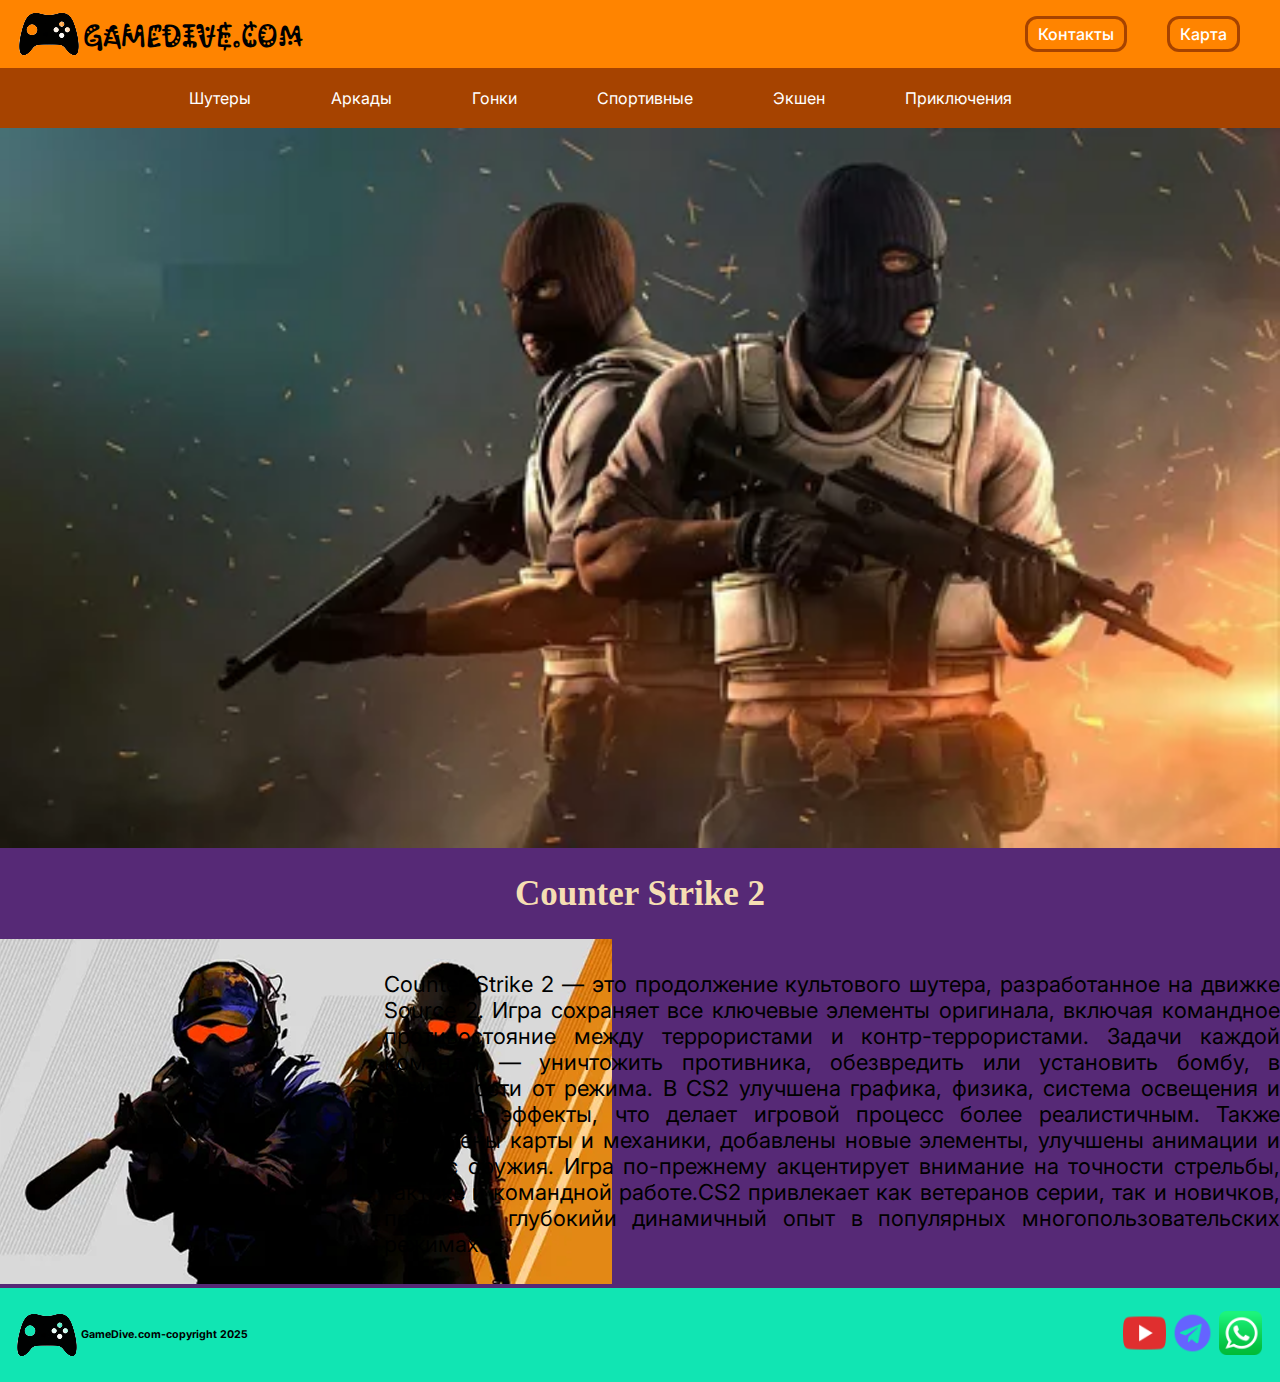
<file: index.html>
<!DOCTYPE html>
<html lang="en">
<head>
    <meta charset="UTF-8">
    <meta name="viewport" content="width=device-width, initial-scale=1.0">
    <title>GameDive.com</title>
    <link rel="stylesheet" href="style.css">
</head>
<body>
    <header>
      <div class="logo">
       <img src="images/211668_controller_b_game_icon 1.png" alt="GameDive logo Company" class="logoimg">
       <h1>GameDive.com</h1> 
      </div>
      <nav>
        <ul class="menu">
           <li><a class="nava" href="">Контакты</a></li>
        <li><a class="nava" href="">Карта</a></li>  
        </ul>
      </nav>  
    </header>
    <section class="menu1">
        <nav>
            <ul class="menu3">
               <li><a class="nava1" href="">Шутеры</a></li>
            <li><a class="nava1" href="">Аркады</a></li>
            <li><a class="nava1" href="">Гонки</a></li>
            <li><a class="nava1" href="">Спортивные</a></li>
            <li><a class="nava1" href="">Экшен</a></li>
            <li><a class="nava1" href="">Приключения</a></li>  
            </ul>
          </nav>   
    </section>
    <main>
        <section class="banner"></section> 
        <section class="cs2">
            <h2>Counter Strike 2</h2>
            <div class="info">
                <div class="foto">
                    <img src="images/кс 2 горизонт. 1.png" alt="" class="imgfoto">
                </div>
                <div class="text">
                    <p class="infop"> Counter-Strike 2 — это продолжение культового шутера,
                        разработанное на движке Source 2. Игра сохраняет все
                        ключевые элементы оригинала, включая командное противостояние
                        между террористами и контр-террористами.
                        Задачи каждой команды — уничтожить противника,
                        обезвредить или установить бомбу, в зависимости от режима.
                        В CS2 улучшена графика, физика, система освещения и звуковые эффекты,
                        что делает игровой процесс более реалистичным. Также обновлены карты 
                        и механики, добавлены новые элементы, улучшены анимации и баланс
                        оружия. Игра по-прежнему акцентирует внимание на точности стрельбы,
                        тактике и командной работе.CS2 привлекает как ветеранов серии, так и
                        новичков, предлагая глубокийи динамичный опыт в популярных многопользовательских режимах.
                    </p>
                </div>
            </div>
        </section>
    </main>
    <footer>
        <div class="logof">
            <img src="images/211668_controller_b_game_icon 1.png" alt="GameDive logo Company" class="logofimg">
            <h6>GameDive.com-copyright 2025</h6>
        </div>
        <div class="icons">
            <div class="icon">
                <a href="https://www.youtube.com/" class="icona">
                    <img src="images/ютуб (1).png" alt="you tube" class="iconimg">
                </a>
            </div>
             <div class="icon">
                <a href="https://web.telegram.org/" class="icona">
                    <img src="images/тг.png" alt="telegram" class="iconimg">
                </a>
            </div>
             <div class="icon">
                <a href="https://web.whatsapp.com/" class="icona">
                    <img src="images/ватсап.png" alt="whatsapp" class="iconimg">
                </a>
            </div>
          </div>  
    </footer>  
</body>
</html>
</file>
<file: style.css>
@import url('https://fonts.googleapis.com/css2?family=Inter:ital,opsz,wght@0,14..32,100..900;1,14..32,100..900&family=Kablammo&family=Montserrat+Alternates:ital,wght@0,100;0,200;0,300;0,400;0,500;0,600;0,700;0,800;0,900;1,100;1,200;1,300;1,400;1,500;1,600;1,700;1,800;1,900&display=swap');

* {
    margin: 0;
    padding: 0;
}

body {
    font-family: "Inter", serif;
    margin: 0;
    padding: 0;
    background-color: #562976;
}

h1 {
    font-family: "Kablammo", serif;
}

header {
    background-color: #FF8400;
    display: flex;
    align-items: center;
    justify-content: space-between;
}

.logo {
    display: flex;
    align-items: center;
    justify-content: center; 
    padding-left: 15px; 
}

.menu {
    display: flex;
    align-items: center;
    list-style: none;  
}

li {
    text-align: center;
}

.nava {
    color: white;
    text-decoration: none;
    margin-right: 40px;
    border: #A64300 3px solid;
    padding: 5px 10px;
    border-radius: 12px;
    font-weight: 500;
}

.menu1 {
    background-color: #A64300;
    padding: 20px;
    margin: 0;
}

.menu3 {
    display: flex;
    list-style: none;
    align-items: center;
    justify-content: center; 
}

.nava1 {
    color: white;
    text-decoration: none;
    margin-right: 80px;
}
.banner {
    background-image: url(images/кс\ 2\ вертикаль.webp);
    background-position: center;
    background-repeat: no-repeat;
    background-size: cover;
    height: 80vh;
}

.cs2 
h2 {
    margin: 0;
    font-family: "Julee", serif;
    text-align: center;
    font-size: 35px;
    padding-top: 2%;
    padding-bottom: 2%;
    color: wheat;
    
}
.info {
    display: flex;
    align-items: center;
    justify-content: center;
    width: 100%;
}
.foto {
    width: 30%;
}
.imginfo {
    width: 70%;
    object-fit: cover;
}
.text {
    width: 70%;
    font-size: 22px;
    text-align: justify;
    max-width: 1000px;
}

footer {
    background-color: #11E5B3;
    display: flex;
    align-items: center;
    justify-content: space-between;
    padding: 1%;
}

.logof {
 display: flex;
 align-items: center;
 justify-content: center;
}

.icons {
    display: flex;
    align-items: center;
}

.iconimg {
    width: 90%;
}
</file>
